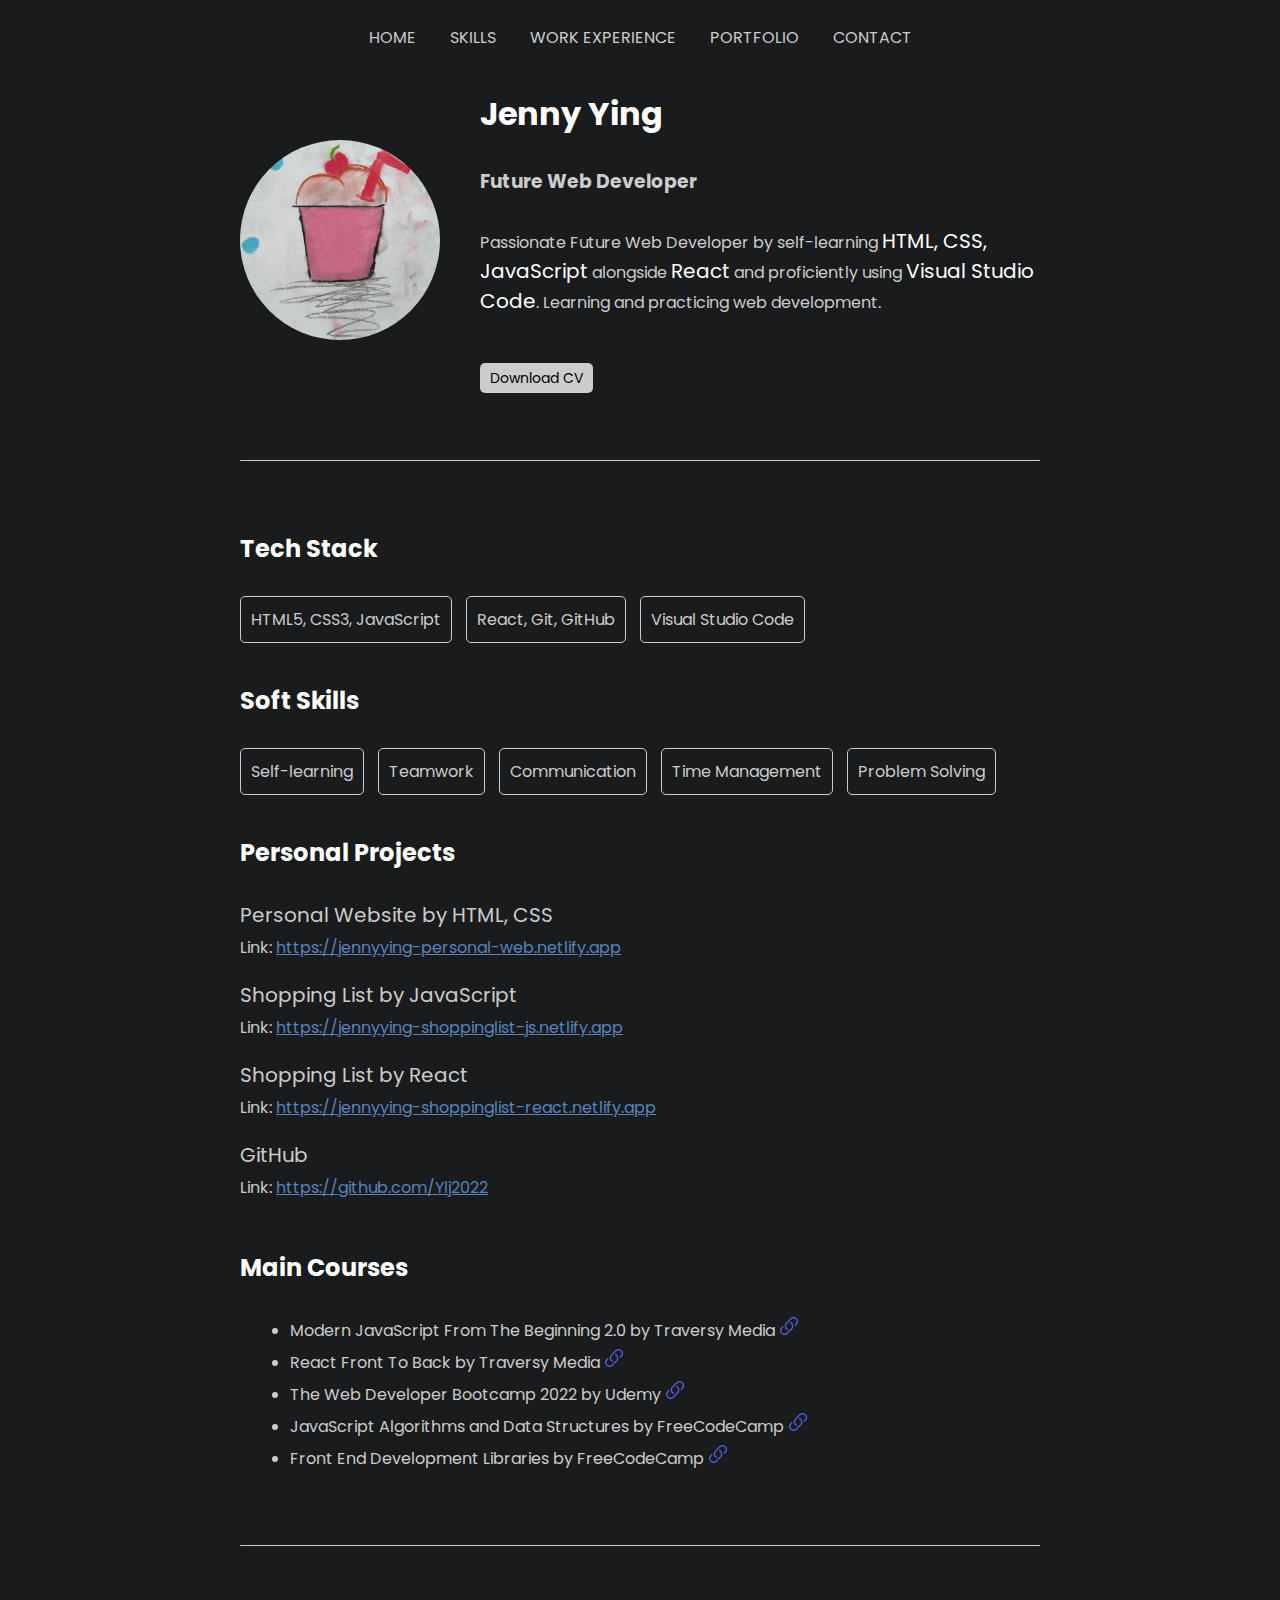
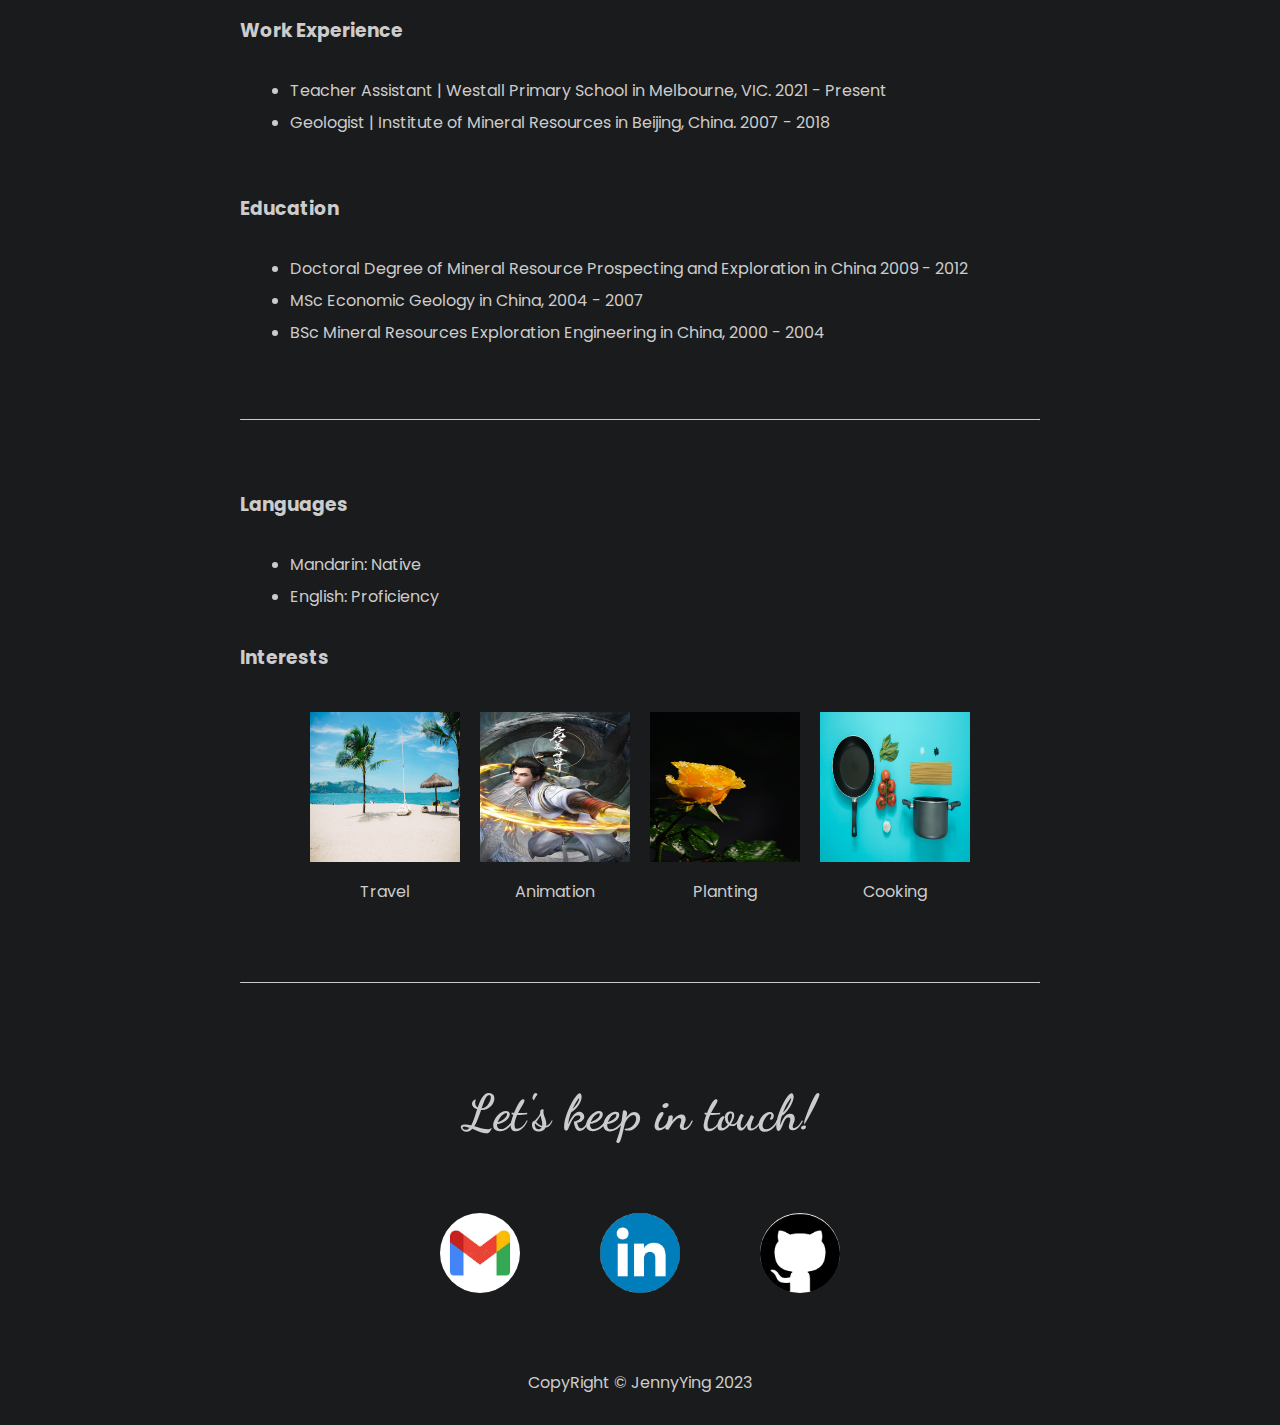
<file: index.html>
<!DOCTYPE html>
<html lang="en">
  <head>
    <meta charset="UTF-8" />
    <meta http-equiv="X-UA-Compatible" content="IE=edge" />
    <meta name="viewport" content="width=device-width, initial-scale=1.0" />
    <link rel="stylesheet" href="style.css" />

    <title>Jenny Ying</title>
  </head>
  <body>
    <div class="container">
      <header>
        <nav>
          <a href="#">Home</a>
          <a href="#skills">Skills</a>
          <a href="#work-experience">Work Experience</a>
          <a href="#portfolio">Portfolio</a>
          <a href="#contact">Contact</a>
        </nav>
      </header>

      <!-- Home -->
      <section class="section-welcome" id="home">
        <img id="JY-img" src="img/JY-welcome.jpg" alt="JennyYing" />
        <div class="welcome">
          <h1 id="JY">Jenny Ying</h1>
          <h3>Future Web Developer</h3>
          <p>
            Passionate Future Web Developer by self-learning
            <span>HTML, CSS, JavaScript</span> alongside <span>React</span> and
            proficiently using <span>Visual Studio Code</span>. Learning and
            practicing web development.
          </p>
          <a href="resumeJennyYing.pdf" id="download" target="_blank"
            >Download CV</a
          >
        </div>
      </section>

      <!-- Skills -->
      <hr id="skills" />
      <section class="section-tech">
        <h2>Tech Stack</h2>
        <div>
          <div class="techSkills">HTML5, CSS3, JavaScript</div>
          <div class="techSkills">React, Git, GitHub</div>
          <div class="techSkills">Visual Studio Code</div>
        </div>
      </section>

      <section class="section-tech">
        <h2>Soft Skills</h2>
        <div>
          <div class="techSkills">Self-learning</div>
          <div class="techSkills">Teamwork</div>
          <div class="techSkills">Communication</div>
          <div class="techSkills">Time Management</div>
          <div class="techSkills">Problem Solving</div>
        </div>
      </section>

      <section class="section-tech">
        <h2>Personal Projects</h2>
        <div>
          <div class="project">
            <p class="pro-title">Personal Website by HTML, CSS</p>
            <p>
              Link:
              <a
                href="https://jennyying-personal-web.netlify.app/"
                target="_blank"
                >https://jennyying-personal-web.netlify.app</a
              >
            </p>
          </div>

          <div class="project">
            <p class="pro-title">Shopping List by JavaScript</p>
            <p>
              Link:
              <a
                href="https://jennyying-shoppinglist-js.netlify.app/"
                target="_blank"
                >https://jennyying-shoppinglist-js.netlify.app</a
              >
            </p>
          </div>

          <div class="project">
            <p class="pro-title">Shopping List by React</p>
            <p>
              Link:
              <a
                href="https://jennyying-shoppinglist-react.netlify.app/"
                target="_blank"
                >https://jennyying-shoppinglist-react.netlify.app</a
              >
            </p>
          </div>

          <div class="project">
            <p class="pro-title">GitHub</p>
            <p>
              Link:
              <a href="https://github.com/Ylj2022" target="_blank"
                >https://github.com/Ylj2022</a
              >
            </p>
          </div>
        </div>
      </section>

      <!-- Main Courses -->
      <div class="IT">
        <h2>Main Courses</h2>
        <ul>
          <li>
            Modern JavaScript From The Beginning 2.0 by Traversy Media
            <a
              href="https://www.traversymedia.com/modern-javascript-2-0"
              target="_blank"
              ><img src="/img/link.png" alt="link" id="link"
            /></a>
          </li>
          <li>
            React Front To Back by Traversy Media
            <a
              href="https://www.traversymedia.com/Modern-React-Front-To-Back-Course"
              target="_blank"
              ><img src="/img/link.png" alt="link" id="link"
            /></a>
          </li>
          <li>
            The Web Developer Bootcamp 2022 by Udemy
            <a
              href="https://www.udemy.com/course/the-web-developer-bootcamp/"
              target="_blank"
              ><img src="/img/link.png" alt="link" id="link"
            /></a>
          </li>
          <li>
            JavaScript Algorithms and Data Structures by FreeCodeCamp
            <a
              href="https://www.freecodecamp.org/learn/javascript-algorithms-and-data-structures/"
              target="_blank"
              ><img src="/img/link.png" alt="link" id="link"
            /></a>
          </li>
          <li>
            Front End Development Libraries by FreeCodeCamp
            <a
              href="https://www.freecodecamp.org/learn/front-end-development-libraries/"
              target="_blank"
              ><img src="/img/link.png" alt="link" id="link"
            /></a>
          </li>
        </ul>
      </div>

      <!-- Work Experience -->
      <hr id="work-experience" />

      <section class="workExperience">
        <h3>Work Experience</h3>
        <div>
          <li>
            Teacher Assistant | Westall Primary School in Melbourne, VIC. 2021 -
            Present
          </li>
        </div>
        <div>
          <li>
            Geologist | Institute of Mineral Resources in Beijing, China. 2007 -
            2018
          </li>
        </div>
        <br />

        <!-- Education -->
        <div class="education">
          <h3>Education</h3>
          <div>
            <li>
              Doctoral Degree of Mineral Resource Prospecting and Exploration in
              China 2009 - 2012
            </li>
          </div>
          <div>
            <li>MSc Economic Geology in China, 2004 - 2007</li>
          </div>
          <div>
            <li>
              BSc Mineral Resources Exploration Engineering in China, 2000 -
              2004
            </li>
          </div>
        </div>
      </section>

      <!-- Portfolio -->
      <hr id="portfolio" />

      <section class="portfolio">
        <div class="languages">
          <h3>Languages</h3>
          <ul>
            <li>Mandarin: Native</li>
            <li>English: Proficiency</li>
          </ul>
        </div>

        <div>
          <h3 id="interestTitle">Interests</h3>
          <div class="interests">
            <div class="singleInterest">
              <a id="travel" href="pages/travel.html" target="_blank">
                <img src="img/travel.jpg" alt="Travel" />Travel</a
              >

              <a><img src="img/Anime.jpg" alt="Anime" />Animation</a>

              <a><img src="img/planting.jpg" alt="Planting" />Planting</a>

              <a><img src="img/cooking.jpg" alt="Cooking" />Cooking</a>
            </div>
          </div>
        </div>
      </section>

      <!-- Contact -->
      <hr id="contact" />
      <section class="contact">
        <div>
          <h3 id="contactTitle">Let's keep in touch!</h3>
          <div class="contact-logo">
            <a href="pages/email.html" target="_blank"
              ><img src="img/email.jfif" alt="email"
            /></a>
            <a
              href="https://www.linkedin.com/in/jenny-ying-788913284/"
              target="_blank"
              ><img src="img/linkedin.png" alt=""
            /></a>
            <a href="https://github.com/Ylj2022" target="_blank"
              ><img src="img/github.png" alt="github"
            /></a>
          </div>
        </div>
      </section>

      <!-- Footer -->
      <section class="footer">
        <p>CopyRight &copy; JennyYing 2023</p>
      </section>
    </div>

    <!-- <script src="script.js"></script> -->
  </body>
</html>
</file>
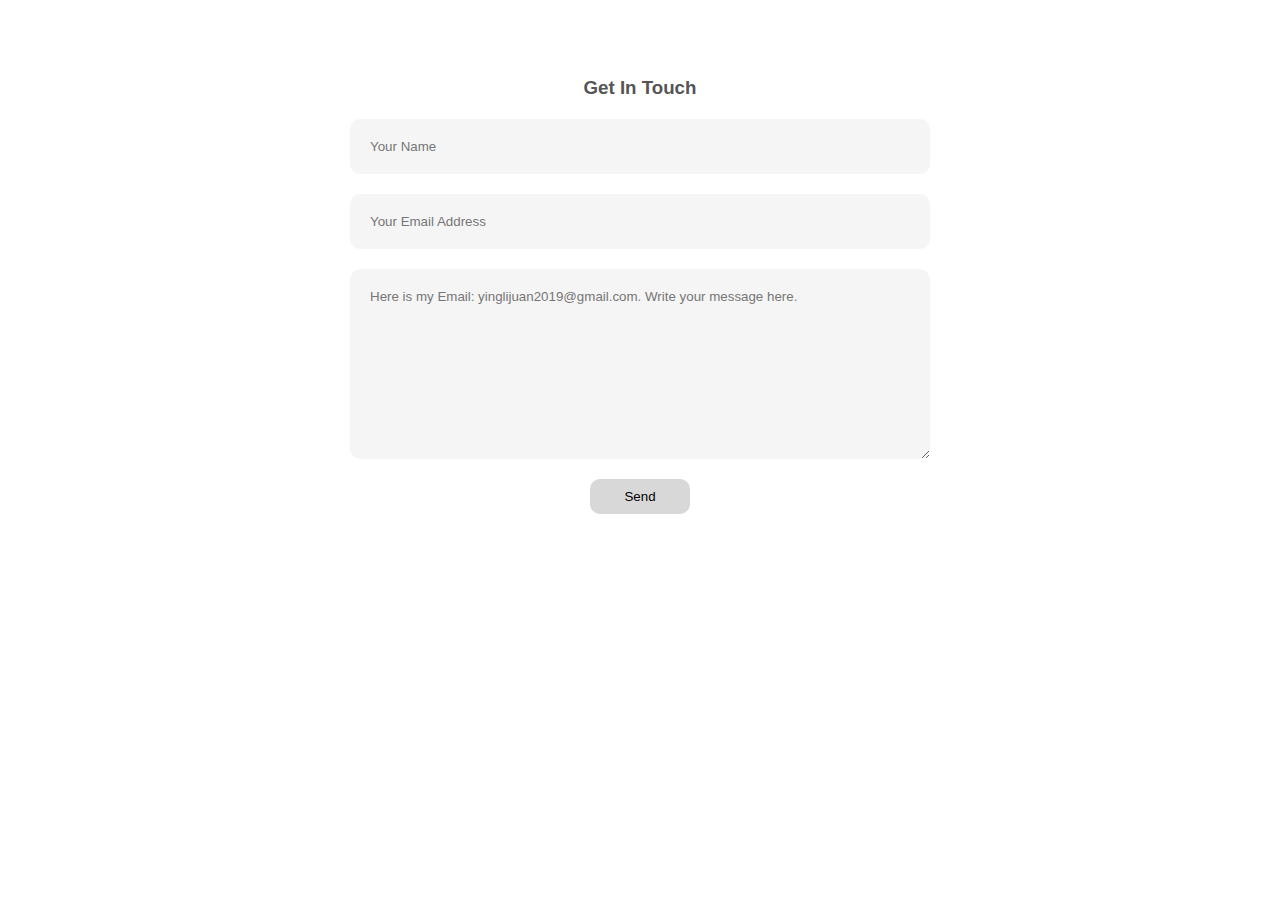
<file: pages/email.html>
<!DOCTYPE html>
<html lang="en">
  <head>
    <meta charset="UTF-8" />
    <meta http-equiv="X-UA-Compatible" content="IE=edge" />
    <meta name="viewport" content="width=device-width, initial-scale=1.0" />
    <link rel="stylesheet" href="email.css" />
    <title>Email</title>
  </head>
  <body>
    <div class="container">
      <form
        action="https://formsubmit.co/yinglijuan2019@gmail.com"
        method="POST"
      >
      <h3>Get In Touch</h3>
        <input type="text" name="name" placeholder="Your Name" required />
        <input type="email" name="email" placeholder="Your Email Address" required />
        <textarea
          type="text"
          name="text"
          rows="10";
          placeholder="Here is my Email: yinglijuan2019@gmail.com. Write your message here."
          required
        ></textarea>

        <button type="submit">Send</button>
      </form>
    </div>
  </body>
</html>
</file>
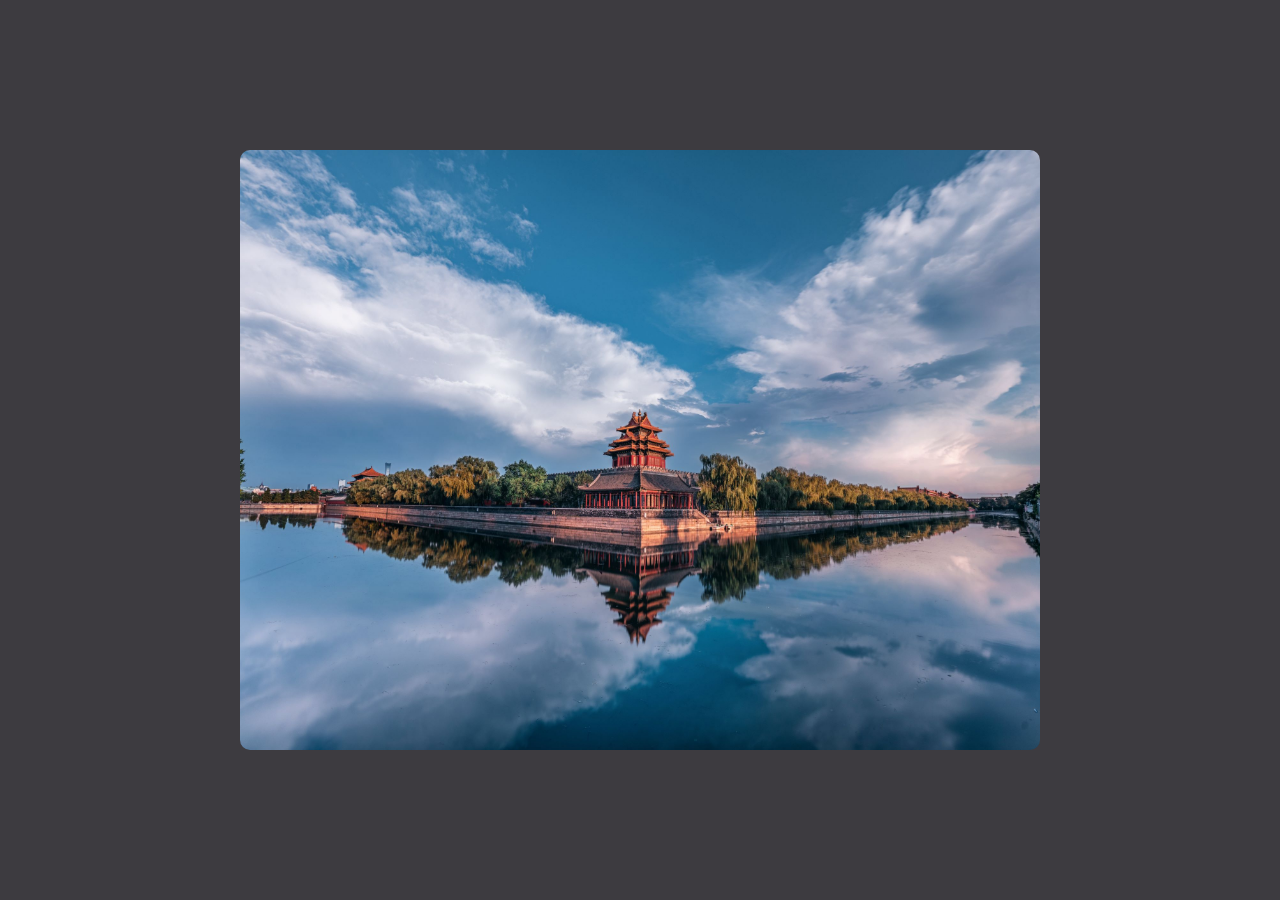
<file: pages/travel.html>
<!DOCTYPE html>
<html lang="en">
  <head>
    <meta charset="UTF-8" />
    <meta http-equiv="X-UA-Compatible" content="IE=edge" />
    <meta name="viewport" content="width=device-width, initial-scale=1.0" />
    <link rel="stylesheet" href="/pages/travel.css" />

    <title>Travel</title>
  </head>
  <body>
    <div class="slider">
      <div>
        <img src="/img/travel/travel-1.jpg" class="slide active" />
        <img src="/img/travel/travel-2.jpg" class="slide" />
        <img src="/img/travel/travel-3.jpg" class="slide" />
        <img src="/img/travel/travel-4.jpg" class="slide" />
        <img src="/img/travel/travel-5.jpg" class="slide" />
      </div>

      <div class="navigation">
        <img src="/img/icons/prev.png" class="prev-btn" alt="" />
        <img src="/img/icons/next.png" class="next-btn" alt="" />
      </div>
    </div>

    <script src="/pages/travel.js"></script>
  </body>
</html>
</file>
<file: style.css>
@import url('https://fonts.googleapis.com/css2?family=Dancing+Script:wght@400;700&family=Familjen+Grotesk:wght@400;600;700&family=Poppins:wght@300;500&family=Roboto&display=swap');

:root {
  --background: #1a1b1c;
  --mainTextColor: #fff;
  --secondaryTextColor: #ccc;
}

* {
  margin: 0;
  padding: 0;
  font-family: 'Poppins', sans-serif;
  box-sizing: border-box;
}

body {
  background-color: var(--background);
}

.container {
  max-width: 800px;
  margin: 0 auto;
}

nav {
  position: fixed;
  top: 0;
  max-width: 800px;
  width: 100%;
  text-align: center;
  padding: 10px;
  background-color: var(--background);
}

nav a {
  display: inline-block;
  margin: 15px;
  text-decoration: none;
  text-transform: uppercase;
  color: var(--secondaryTextColor);
  font-size: 16px;
}

nav a:hover {
  color: red;
}

span {
  font-weight: 500px;
  color: #fff;
  font-size: 20px;
}

h2 {
  color: #fff;
  margin: 30px 0;
}

h3 {
  color: #ccc;
  margin: 30px 0;
  /* font-size: 14px; */
}

hr {
  border-top: none;
  border-bottom: 0.1px solid #c8cbcc;
  /* margin-bottom: 100px; */
  margin: 70px 0;
}

li {
  margin-left: 50px;
  color: var(--secondaryTextColor);
  font-size: 16px;
  line-height: 2;
}

/* Home-Welcome */
.section-welcome {
  display: flex;
  flex-direction: row;
  align-items: center;
  justify-content: center;
  padding-top: 20px;
  margin: 70px 0;
}

.section-welcome h1 {
  color: #fff;
  margin-bottom: 15px;
}

.section-welcome p {
  margin-bottom: 50px;
}

#JY-img {
  width: 200px;
  height: 200px;
  object-fit: cover;
  border-radius: 50%;
}

.welcome {
  color: var(--secondaryTextColor);
  padding-left: 40px;
  line-height: 1.5;
}

#JY {
  color: var(--mainTextColor);
}

#download {
  cursor: pointer;
  padding: 5px 10px;
  border: none;
  border-radius: 5px;
  background: #ccc;
  text-decoration: none;
  font-size: 14px;
  color: #000;
}

#download:hover {
  color: red;
  background: #4c4b4b;
}

/* Skills */
.section-tech {
  color: var(--secondaryTextColor);
  margin-bottom: 20px;
}

.techSkills {
  border: 1px solid var(--secondaryTextColor);
  border-radius: 5px;
  padding: 10px;
  margin-right: 10px;
  margin-bottom: 10px;
  display: inline-block;
}

.project {
  margin-bottom: 20px;
}

.pro-title {
  font-size: 20px;
  margin-bottom: 5px;
}
.section-tech a {
  color: var(--secondaryTextColor);
  font-size: 16px;
  color: #5883bc;
}

.section-tech a:hover {
  color: red;
}

.IT {
  margin: 50px 0;
}

#link {
  width: 20px;
  height: 20px;
  color: #fff;
}

.education {
  margin-bottom: 50px;
}

/* Interests */
#interestTitle {
  margin-top: 30px;
}

.interests img {
  width: 150px;
  height: 150px;
  margin: 10px;
}

#travel img:hover {
  scale: 1.1;
}

.interests {
  display: flex;
  justify-content: center;
  margin-bottom: 50px;
}

.singleInterest {
  display: flex;
  line-height: 2.5;
}

.singleInterest img {
  display: flex;
}

.singleInterest a {
  text-align: center;
  text-decoration: none;
  color: var(--secondaryTextColor);
}

/* Contact */
.contact {
  display: flex;
  justify-content: center;
}

.contact-logo {
  display: flex;
  justify-content: center;
}

.contact-logo a:hover {
  scale: 1.2;
}

.contact-logo img {
  width: 80px;
  height: 80px;
  border-radius: 50%;
  margin: 40px;
}

#contactTitle {
  font-size: 50px;
  text-align: center;
  margin: 30px;
  font-family: 'Dancing Script';
}

/* Footer */
.footer {
  color: var(--secondaryTextColor);
  margin: 30px auto;
  text-align: center;
}

@media only screen and (max-width: 768px) {
  .singleInterest {
    display: grid;
    grid-template-columns: 1fr 1fr;
  }

  .contact-logo img {
    width: 4rem;
    height: 4rem;
    border-radius: 50%;
    margin: 1.5rem;
  }

  #contactTitle {
    font-size: 40px;
  }
}

@media only screen and (max-width: 501px) {
  nav a {
    font-size: 0.8rem;
    margin: 5px;
  }

  .section-welcome {
    display: flex;
    flex-direction: column;
  }

  #JY-img {
    width: 150px;
    height: 150px;
  }

  .interests img {
    width: 100px;
    height: 100px;
  }

  .singleInterest {
    display: flex;
    flex-direction: column;
  }

  .contact-logo img {
    width: 3rem;
    height: 3rem;
    border-radius: 50%;
    margin: 1rem;
  }

  #contactTitle {
    font-size: 30px;
  }
}
</file>
<file: pages/email.css>
* {
  margin: 0;
  padding: 0;
  box-sizing: border-box;
  font-family: Arial, sans-serif;
}

.container {
  width: 100%;
  height: 600px;
  display: flex;
  align-items: center;
  justify-content: center;
}

form {
  width: 50%;
  display: flex;
  flex-direction: column;
  padding: 10px;
  max-width: 600px;
  min-width: 100px;
}

form h3 {
  text-align: center;
  color: #555;
  margin-bottom: 10px;
}

form input,
form textarea {
  border: 0;
  margin: 10px 0;
  padding: 20px;
  background: #f5f5f5;
  border-radius: 10px;
}

button {
  cursor: pointer;
  background: #d9d8d8;
  outline: none;
  border: none;
  padding: 10px;
  width: 100px;
  margin: 10px auto;
  border-radius: 10px;
}

button:hover {
  scale: 1.1;
  color: red;
}
</file>
<file: pages/travel.css>
* {
  margin: 0;
  padding: 0;
  box-sizing: border-box;
}

body {
  height: 100vh;
  display: flex;
  justify-content: center;
  align-items: center;
  background: #3d3b40;
}

.slider {
  position: relative;
  background: #3d3b40;
  width: 800px;
  height: 600px;
  /* aspect-ratio: auto 800 / 600; */
  margin: 20px;
  overflow: hidden;
  border-radius: 10px;
}

.slider .slide {
  position: absolute;
  width: 100%;
  height: 100%;
  clip-path: circle(0% at 0 50%);
}

.slider .slide.active {
  clip-path: circle(150% at 0% 50%);
  /* transition: 0.5s; */
}

.slider .slide img {
  position: absolute;
  width: 100%;
  height: 100%;
  object-fit: cover;
}

.navigation {
  height: 600px;
  /* position: relative;
  top: 50%; */
  display: flex;
  align-items: center;
  justify-content: space-between;
  opacity: 0;
  transition: opacity 0.3s ease;
}

.slider:hover .navigation {
  opacity: 1;
}

.prev-btn,
.next-btn {
  z-index: 999;
  font-size: 2rem;
  cursor: pointer;
  background: rgba(255, 255, 255, 0.5);
  padding: 5px;
}

.prev-btn {
  border-top-right-radius: 3px;
  border-bottom-right-radius: 3px;
}

.next-btn {
  border-top-left-radius: 3px;
  border-bottom-left-radius: 3px;
}

@media (max-width: 900px) {
  .slider {
    width: 100%;
  }
}
</file>
